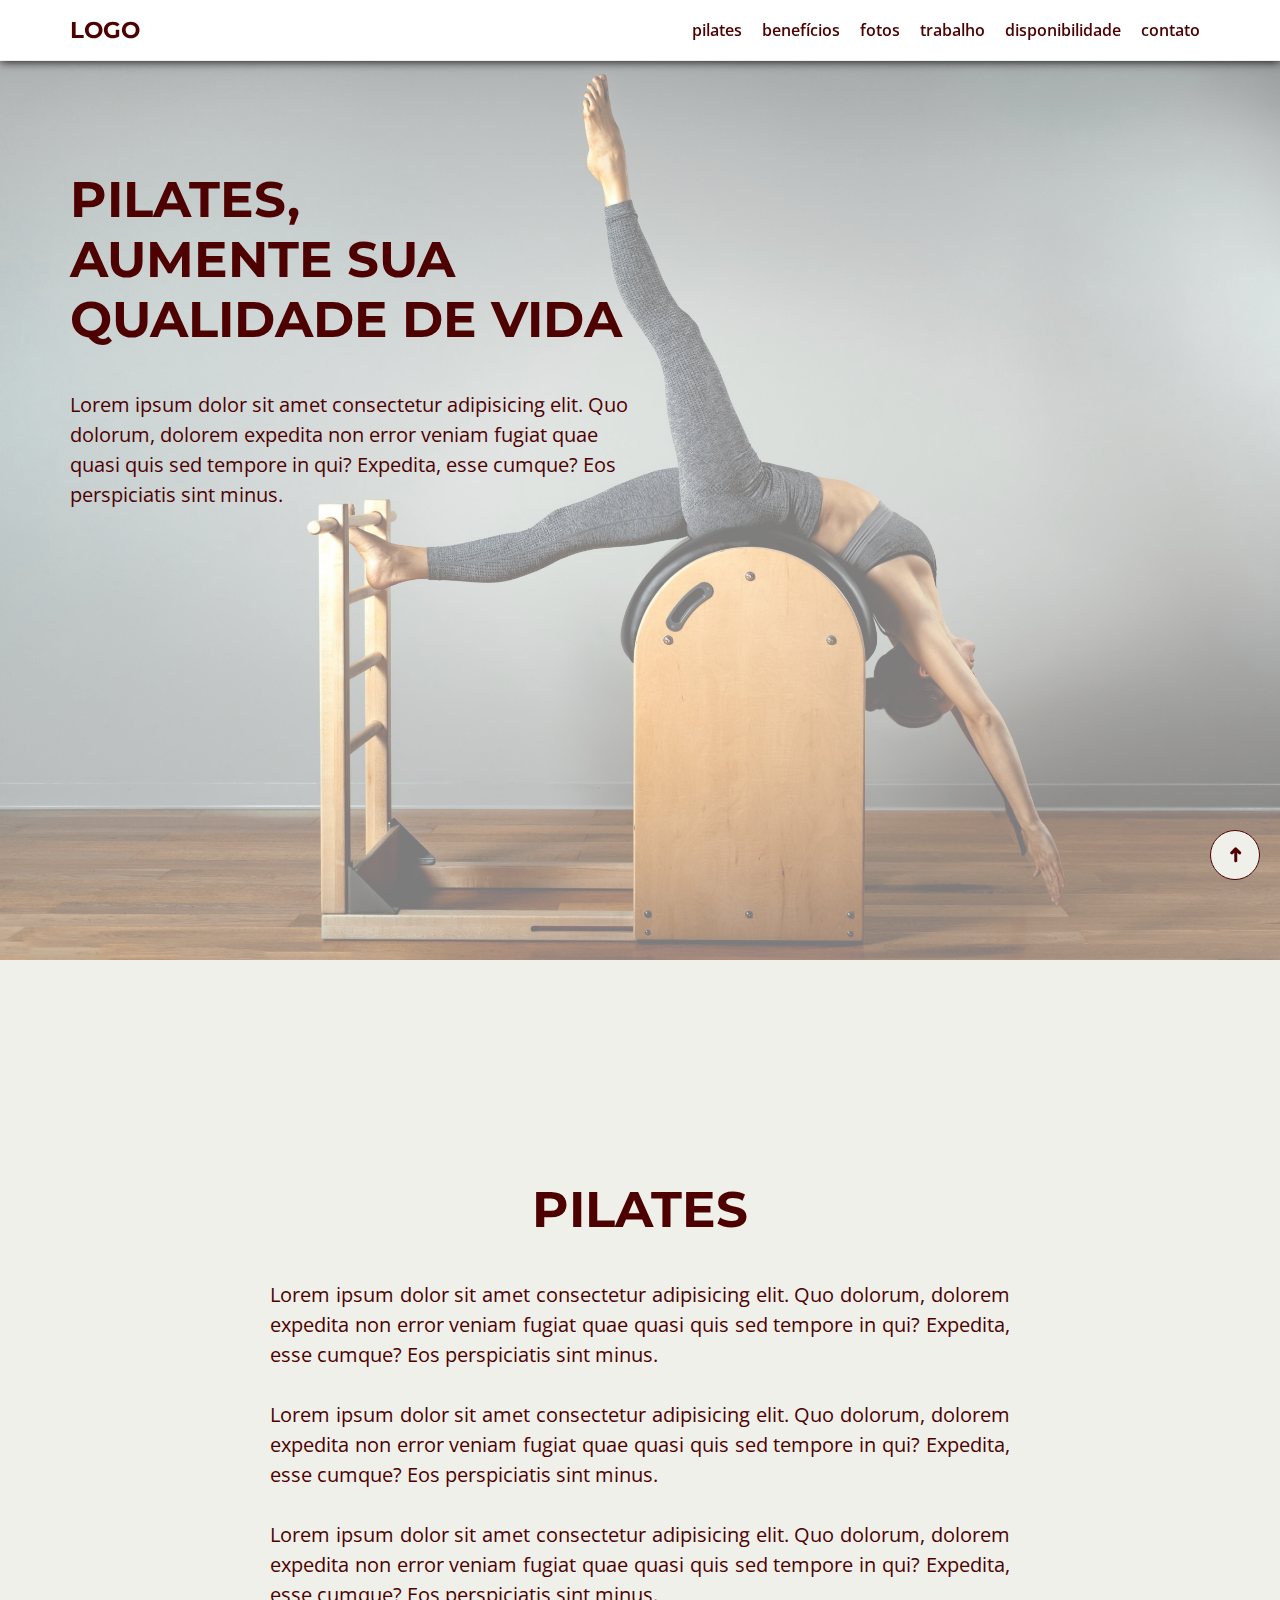
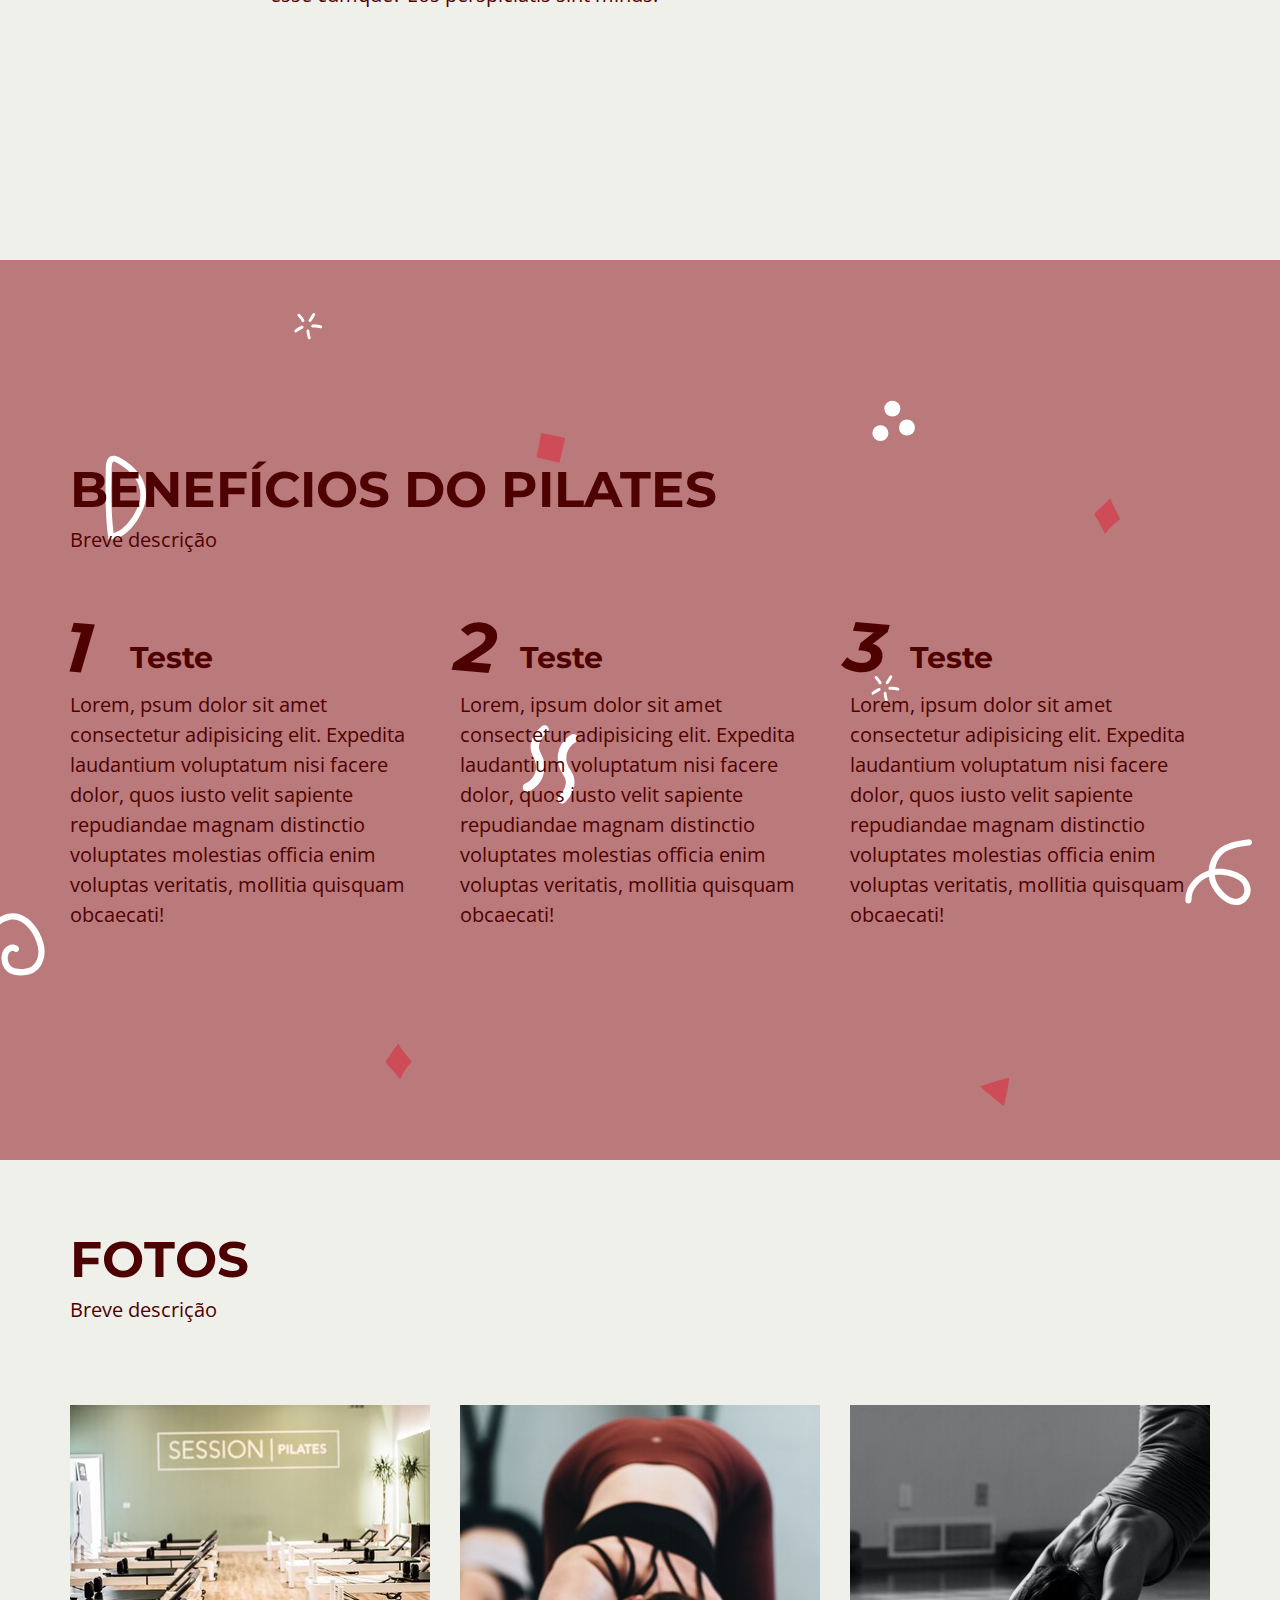
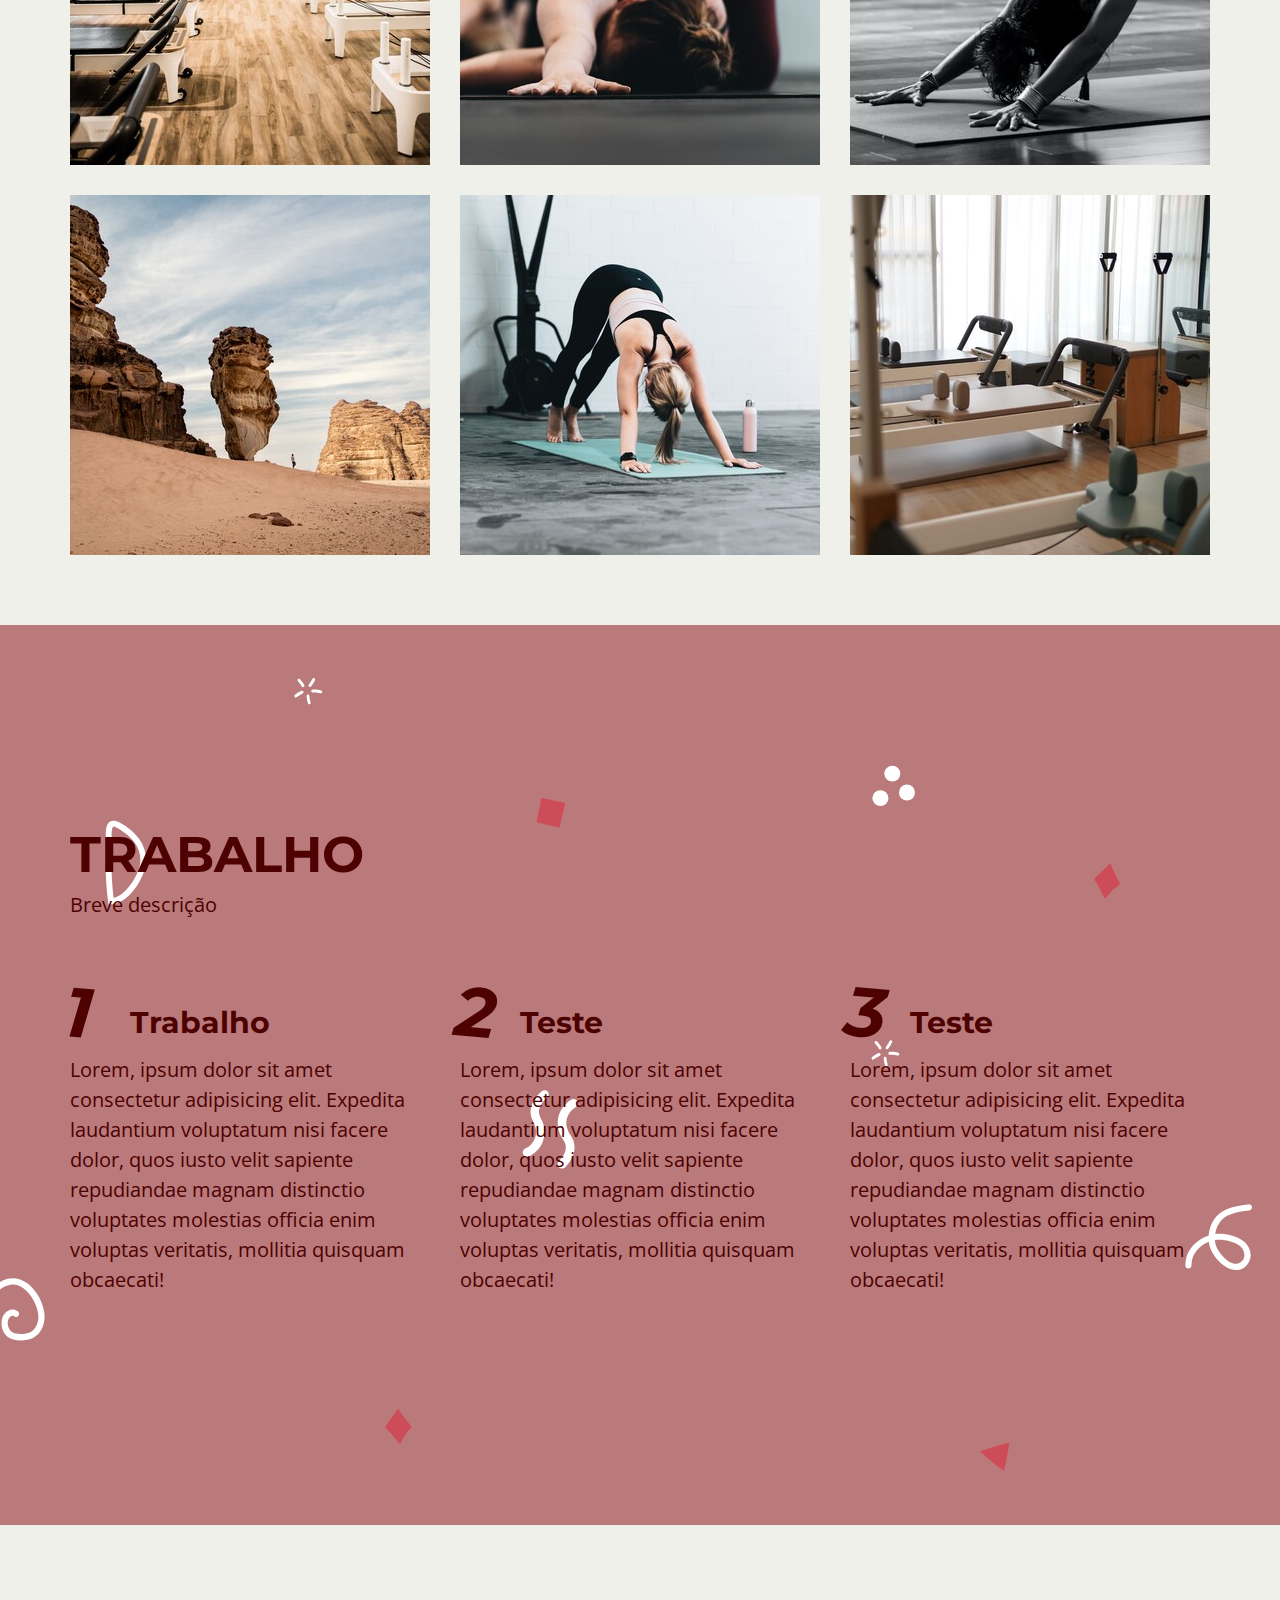
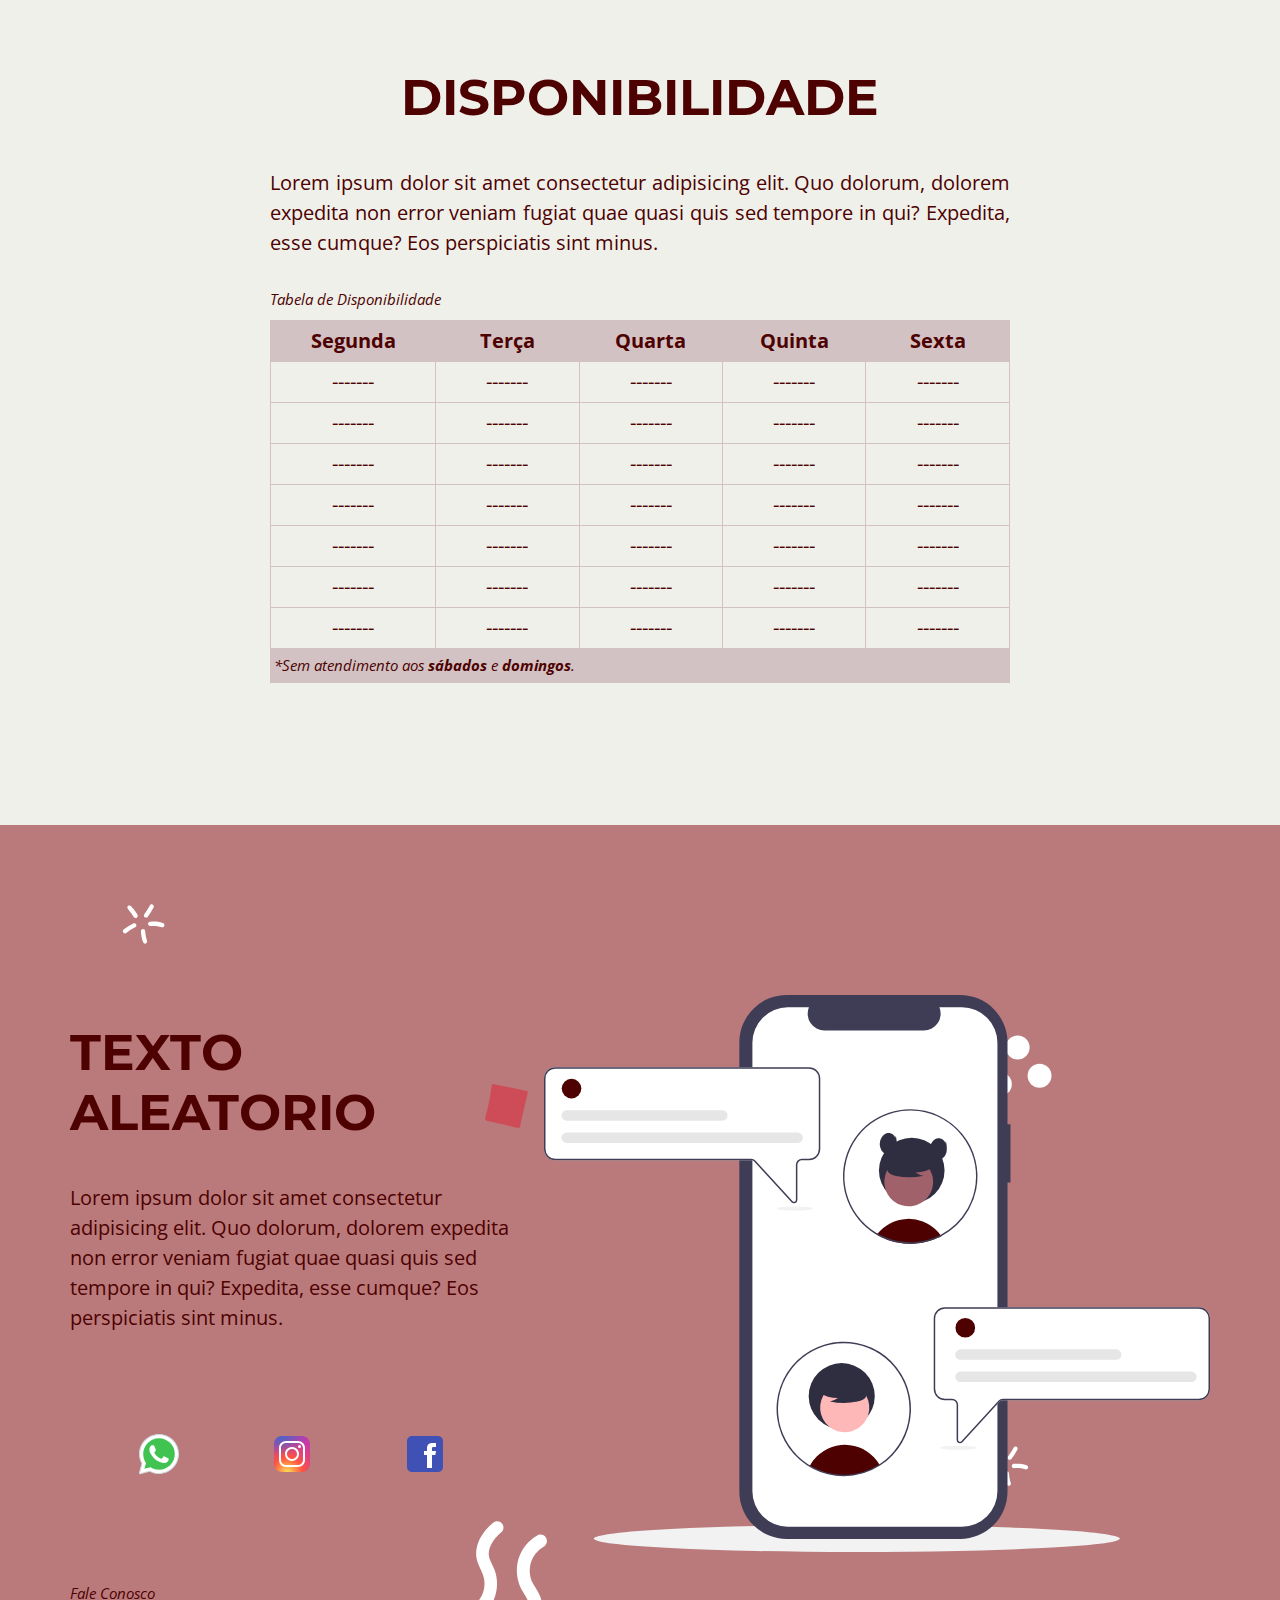
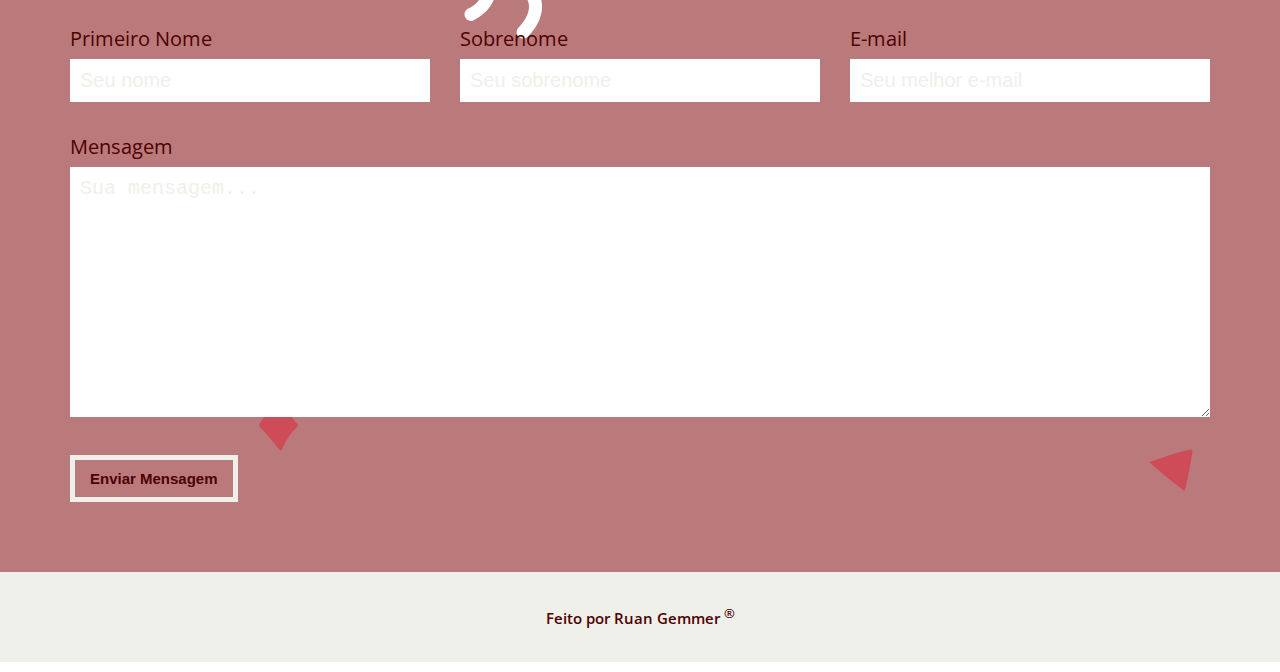
<file: index.html>
<!DOCTYPE html>
<html lang="pt-BR">

<head>
    <meta charset="UTF-8">
    <meta http-equiv="X-UA-Compatible" content="IE=edge">
    <meta name="viewport" content="width=device-width, initial-scale=1.0">
    <title>Landing Page</title>

    <link rel="stylesheet" href="/assets/css/elements.css">
    <link rel="stylesheet" href="/assets/css/variables.css">
    <link rel="stylesheet" href="/assets/css/menu.css">
    <link rel="stylesheet" href="/assets/css/styles.css">


    <link rel="preconnect" href="https://fonts.googleapis.com">
    <link rel="preconnect" href="https://fonts.gstatic.com" crossorigin>
    <link
        href="https://fonts.googleapis.com/css2?family=Montserrat:wght@900&family=Open+Sans:ital,wght@0,400;0,700;1,400&display=swap"
        rel="stylesheet">
</head>

<body>
    <input id="closemenu" class="closemenu" type="checkbox" aria-label="close menu" role="button" aria-pressed="true">
    <label class="closemenulabel" for="closemenu"></label>
    <div class="menu">
        <div class="menucontent">
            <h1 onclick="getElementById('closemenu').checked=false;">
                <a href="#home">LOGO</a>
            </h1>
            <nav>
                <ul onclick="getElementById('closemenu').checked=false;">
                    <li><a href="#pilates">pilates</a></li>
                    <li><a href="#gridcontent">benefícios</a></li>
                    <li><a href="#gallery">fotos</a></li>
                    <li><a href="#work">trabalho</a></li>
                    <li><a href="#tabel">disponibilidade</a></li>
                    <li><a href="#contact">contato</a></li>
                </ul>
            </nav>
        </div>
    </div>

    <div class="menuspace"></div>

    <section id="home" class="section introimg">
        <div class="focus">
            <div class="introcontent maincontent">
                <div class="introtext">
                    <h2>Pilates,<br> aumente sua Qualidade de vida</h2>
                    <p>Lorem ipsum dolor sit amet consectetur adipisicing elit. Quo dolorum, dolorem expedita non error
                        veniam
                        fugiat
                        quae quasi quis sed tempore in qui? Expedita, esse cumque? Eos perspiciatis sint minus.</p>
                </div>
            </div>
        </div>
    </section>

    <section id="pilates" class="section mainbg">
        <div class="maincontent secondcontent">
            <h2>pilates</h2>
            <p>Lorem ipsum dolor sit amet consectetur adipisicing elit. Quo dolorum, dolorem expedita non error veniam
                fugiat
                quae quasi quis sed tempore in qui? Expedita, esse cumque? Eos perspiciatis sint minus.</p>
            <p>Lorem ipsum dolor sit amet consectetur adipisicing elit. Quo dolorum, dolorem expedita non error veniam
                fugiat
                quae quasi quis sed tempore in qui? Expedita, esse cumque? Eos perspiciatis sint minus.</p>
            <p>Lorem ipsum dolor sit amet consectetur adipisicing elit. Quo dolorum, dolorem expedita non error veniam
                fugiat
                quae quasi quis sed tempore in qui? Expedita, esse cumque? Eos perspiciatis sint minus.</p>
        </div>
    </section>

    <section id="gridcontent" class="mainbg2 section">
        <div class="gridoneontent maincontent">
            <h2 class="gridmainhead">Benefícios do Pilates</h2>
            <p class="gridmaincontent">Breve descrição</p>

            <div class="grid">
                <article>
                    <h3>Teste</h3>
                    <p>Lorem, psum dolor sit amet consectetur adipisicing elit. Expedita laudantium voluptatum nisi
                        facere
                        dolor, quos iusto velit sapiente repudiandae magnam distinctio voluptates molestias officia enim
                        voluptas veritatis, mollitia quisquam obcaecati!</p>
                </article>
                <article>
                    <h3>Teste</h3>
                    <p>Lorem, ipsum dolor sit amet consectetur adipisicing elit. Expedita laudantium voluptatum nisi
                        facere
                        dolor, quos iusto velit sapiente repudiandae magnam distinctio voluptates molestias officia enim
                        voluptas veritatis, mollitia quisquam obcaecati!</p>
                </article>
                <article>
                    <h3>Teste</h3>
                    <p>Lorem, ipsum dolor sit amet consectetur adipisicing elit. Expedita laudantium voluptatum nisi
                        facere
                        dolor, quos iusto velit sapiente repudiandae magnam distinctio voluptates molestias officia enim
                        voluptas veritatis, mollitia quisquam obcaecati!</p>
                </article>
            </div>
        </div>
    </section>

    <section id="gallery" class="mainbg section">
        <div class="gridoneontent maincontent">
            <h2 class="gridmainhead">fotos</h2>
            <p class="gridmaincontent">Breve descrição</p>

            <div class="grid galleryresponsive">
                <div class="galleryimg">
                    <img src="/assets/images/galery1.jpg" alt="foto de estudio de pilates">
                </div>
                <div class="galleryimg">
                    <img src="/assets/images/galery2.jpg" alt="foto de mulher se alongando">
                </div>
                <div class="galleryimg">
                    <img src="/assets/images/galery3.jpg" alt="foto de mulher se alongando">
                </div>
                <div class="galleryimg">
                    <img src="/assets/images/galery4.jpg" alt="foto de paisagem no deserto">
                </div>
                <div class="galleryimg">
                    <img src="/assets/images/galery5.jpg" alt="foto de mulher se alongando">
                </div>
                <div class="galleryimg">
                    <img src="/assets/images/galery6.jpg" alt="foto de estudio de pilates">
                </div>
            </div>
        </div>
    </section>


    <section id="work" class="mainbg2 section">
        <div class="gridoneontent maincontent">
            <h2 class="gridmainhead">trabalho</h2>
            <p class="gridmaincontent">Breve descrição</p>

            <div class="grid">
                <article>
                    <h3>Trabalho</h3>
                    <p>Lorem, ipsum dolor sit amet consectetur adipisicing elit. Expedita laudantium voluptatum nisi
                        facere
                        dolor, quos iusto velit sapiente repudiandae magnam distinctio voluptates molestias officia enim
                        voluptas veritatis, mollitia quisquam obcaecati!</p>
                </article>
                <article>
                    <h3>Teste</h3>
                    <p>Lorem, ipsum dolor sit amet consectetur adipisicing elit. Expedita laudantium voluptatum nisi
                        facere
                        dolor, quos iusto velit sapiente repudiandae magnam distinctio voluptates molestias officia enim
                        voluptas veritatis, mollitia quisquam obcaecati!</p>
                </article>
                <article>
                    <h3>Teste</h3>
                    <p>Lorem, ipsum dolor sit amet consectetur adipisicing elit. Expedita laudantium voluptatum nisi
                        facere
                        dolor, quos iusto velit sapiente repudiandae magnam distinctio voluptates molestias officia enim
                        voluptas veritatis, mollitia quisquam obcaecati!</p>
                </article>
            </div>
        </div>
    </section>

    <section id="tabel" class="section mainbg">
        <div class="maincontent secondcontent">
            <h2>Disponibilidade</h2>
            <p>Lorem ipsum dolor sit amet consectetur adipisicing elit. Quo dolorum, dolorem expedita non error veniam
                fugiat
                quae quasi quis sed tempore in qui? Expedita, esse cumque? Eos perspiciatis sint minus.</p>

            <div class="responsivetable">
                <table>
                    <caption>Tabela de Disponibilidade</caption>
                    <thead>
                        <tr>
                            <th>Segunda</th>
                            <th>Terça</th>
                            <th>Quarta</th>
                            <th>Quinta</th>
                            <th>Sexta</th>
                        </tr>
                    </thead>
                    <tbody>
                        <tr>
                            <td>-------</td>
                            <td>-------</td>
                            <td>-------</td>
                            <td>-------</td>
                            <td>-------</td>
                        </tr>
                        <tr>
                            <td>-------</td>
                            <td>-------</td>
                            <td>-------</td>
                            <td>-------</td>
                            <td>-------</td>
                        </tr>
                        <tr>
                            <td>-------</td>
                            <td>-------</td>
                            <td>-------</td>
                            <td>-------</td>
                            <td>-------</td>
                        </tr>
                        <tr>
                            <td>-------</td>
                            <td>-------</td>
                            <td>-------</td>
                            <td>-------</td>
                            <td>-------</td>
                        </tr>
                        <tr>
                            <td>-------</td>
                            <td>-------</td>
                            <td>-------</td>
                            <td>-------</td>
                            <td>-------</td>
                        </tr>
                        <tr>
                            <td>-------</td>
                            <td>-------</td>
                            <td>-------</td>
                            <td>-------</td>
                            <td>-------</td>
                        </tr>
                        <tr>
                            <td>-------</td>
                            <td>-------</td>
                            <td>-------</td>
                            <td>-------</td>
                            <td>-------</td>
                        </tr>
                    </tbody>
                    <tfoot>
                        <tr>
                            <td colspan="5">*Sem atendimento aos <strong>sábados</strong> e <strong>domingos</strong>.
                            </td>
                        </tr>
                    </tfoot>
                </table>
            </div>
        </div>
    </section>

    <section id="contact" class="section mainbg2">
        <div class="gridcontent maincontent">
            <div class="gridcontact">
                <h2>TEXTO ALEATORIO</h2>
                <p>Lorem ipsum dolor sit amet consectetur adipisicing elit. Quo dolorum, dolorem expedita non error
                    veniam
                    fugiat
                    quae quasi quis sed tempore in qui? Expedita, esse cumque? Eos perspiciatis sint minus.</p>
            </div>
            <div class="contactimg">
                <img src="/assets/images/contact.svg" alt="foto de fale conosco">
            </div>

            <div class="iconcontact">
                <a target="_blank" href="https://api.whatsapp.com/send?phone=5551996861867"><img
                        src="/assets/images/whatsapp.svg" alt="Contato whatsapp"></a>
                <a target="_blank" href="https://www.instagram.com/ruangemmer/"><img
                        src="/assets/images/instagram.svg" alt="Contato instagram"></a>
                <a target="_blank" href="https://www.facebook.com/RuanEzekiel"><img
                        src="/assets/images/facebook.svg" alt="contato Facebook"></a>

            </div>

            <div class="contactform">
                <fieldset class="formgrid">
                    <legend>Fale Conosco</legend>

                    <div class="formgroup">
                        <label for="firstname">Primeiro Nome</label>
                        <input type="text" name="firstname" id="firstname" placeholder="Seu nome">
                    </div>

                    <div class="formgroup">
                        <label for="lastname">Sobrenome</label>
                        <input type="text" name="lastname" id="lastname" placeholder="Seu sobrenome">
                    </div>

                    <div class="formgroup">
                        <label for="email">E-mail</label>
                        <input type="email" name="email" id="email" placeholder="Seu melhor e-mail">
                    </div>

                    <div class="formgroup fullwidth">
                        <label for="message">Mensagem</label>
                        <textarea name="message" id="message" cols="30" rows="10"
                            placeholder="Sua mensagem..."></textarea>
                    </div>

                    <div class="formgroup fullwidth">
                        <button type="submit">Enviar Mensagem</button>
                    </div>

                </fieldset>
            </div>
        </div>
    </section>

    <footer id="footer" class="footer mainbg">
        <p><a rel="nofollow" target="_blank" href="http://linktr.ee/ruangemmer">Feito por Ruan Gemmer <sup>®</sup></a>
        </p>
    </footer>

    <a class="backtohome" href="#home">➜</a>

</body>

</html>
</file>
<file: assets/css/elements.css>
* {
    margin: 0;
    padding: 0;
    box-sizing: border-box;
}

html {
    font-size: 62.5%;
    scroll-behavior: smooth;
}

body {
    font-family: 'Open Sans', sans-serif;
    color: var(--primary-color);
    font-size: 2rem;
    line-height: 1.5;
}

h1,
h2,
h3,
h4,
h5,
h6 {
    font-family: 'Montserrat', sans-serif;
}

h1 {
    font-size: 5rem;
    text-transform: uppercase;
}

h2 {
    font-size: 5rem;
    margin-bottom: 4rem;
    text-transform: uppercase;
    line-height: 1.2;
}

h3 {
    font-size: 5rem;
}

h4 {
    font-size: 4.5rem;
}

h5 {
    font-size: 4rem;
}

h6 {
    font-size: 3.5rem;
}

a {
    text-decoration: none;
}

p {
    margin-bottom: 3rem;
}

.responsivetable {
    overflow: hidden;
    overflow-x: auto;
}

table {
    min-width: 36rem;
    width: 100%;
    border-collapse: collapse;
    text-align: center;
}

table td,
table th {
    border: 0.1rem solid var(--one-color);
    padding: 0.5rem 0.3rem;
    white-space: nowrap;
    min-width: 8rem;
}


table tfoot {
    text-align: left;
    font-size: 1.5rem;
    background-color: var(--one-color);
    font-style: italic;
}

table thead {
    background-color: var(--one-color);
}

table caption {
    font-style: italic;
    font-size: 1.5rem;
    text-align: left;
    margin-bottom: 1rem;
}
</file>
<file: assets/css/variables.css>
:root {
    --primary-color: #4d0101;
    --white-color: #ffffff;
    --light-gray-color: #eeeeee;
    --gray-color: #f0f0ea;
    --one-color: #d2c2c3;
    --two-color: #ba7a7b;
    --gap: 3rem;
}
</file>
<file: assets/css/menu.css>
.menu {
    position: fixed;
    background-color: white;
    top: 0;
    left: 0;
    right: 0;
    width: 100%;
    border-bottom: 0.1rem solid var(--light-gray-color);
    z-index: 2;
    box-shadow: 0rem 0rem 1rem 0rem black;
}

.menucontent {
    display: flex;
    justify-content: space-between;
    align-items: center;
    padding-top: 0;
    padding-bottom: 0;
    max-width: 120rem;
    margin: 0 auto;
    padding: var(--gap);
    height: 0;
}

.menu ul {
    list-style: none;
    display: flex;
}

.menu h1 {
    font-size: 2.3rem;
    color: var(--primary-color);
}

.menu h1 a {
    color: inherit;
}


.menu ul li a {
    display: block;
    padding: 2rem 1rem;
    font-size: 1.6rem;
    color: var(--primary-color);
    font-weight: 600;
    position: relative;
}

.menu ul li a::after {
    content: '';
    position: absolute;
    bottom: 1.5rem;
    left: 50%;
    width: 0;
    height: 0.2rem;
    background-color: var(--two-color);
    transition: all 300ms ease-in-out;
}

.menu ul li a:hover::after {
    width: 50%;
    left: 25%;
}

.menuspace {
    min-height: 6.0rem;
}

.closemenu{
    display: none;
}
</file>
<file: assets/css/styles.css>
.mainbg2 {
    background-image: url(/assets/images/mainbg3.svg);
    background-size: cover;
    background-position: center center;
}

.introimg {
    background-image: url(/assets/images/imgpilates-pessoa.jpg);
    background-size: cover;
    background-position: center center;
    max-width: 100%;
    height: auto;
}


.mainbg {
    background-color: var(--gray-color);
}


.focus {
    background-color: rgba(255, 255, 255, 0.486);
}


.maincontent {
    max-width: 120rem;
    margin: 0 auto;
    padding: 7rem var(--gap);
    white-space: wrap;
}

.section {
    min-height: 100vh;
}

.gridcontent {
    position: relative;
    display: grid;
    grid-template-columns: 1fr 1.5fr;
    gap: var(--gap);
    min-height: 100vh;
}

.gridtext {
    display: flex;
    flex-flow: column wrap;
    justify-content: flex-start;
    padding-top: 10rem;
    width: 100%;
}

.introcontent {
    position: relative;
    top: -6rem;
    display: block;
    min-height: 100vh;
}

.introtext {
    display: flex;
    flex-flow: column wrap;
    justify-content: flex-start;
    padding-top: 10rem;
    padding-right: 50%;
}

.secondcontent {
    max-width: 80rem;
    text-align: justify;
    display: flex;
    flex-flow: column nowrap;
    justify-content: center;
    min-height: 100vh;
}

.secondcontent h2 {
    text-align: center;
}

.gridoneontent {
    display: flex;
    flex-flow: column wrap;
    justify-content: center;
    min-height: 100vh;
}

.gridmainhead {
    margin-bottom: 0.5rem;
}

.gridmaincontent {
    padding-bottom: 5rem;
}

.grid {
    display: grid;
    grid-template-columns: repeat(3, 1fr);
    gap: var(--gap);
    counter-reset: gridcounter;
}

.grid h3 {
    font-size: 3rem;
    position: relative;
    padding-left: 6rem;
    padding-bottom: 1rem;
}

.grid h3::before {
    counter-increment: gridcounter;
    content: counter(gridcounter);
    position: absolute;
    font-size: 7rem;
    font-style: italic;
    top: -4rem;
    left: -0.5rem;
    transform: rotate(5deg);
}

.galleryimg {
    width: 100%;
    max-width: 36rem;
    max-height: 36rem;
    overflow: hidden;
}

.galleryimg img {
    transition: all 300ms ease-in-out;
}

.galleryimg img:hover {
    transform: translate(-3%, 3%) scale(1.2) rotate(5deg);
}

.contactimg img {
    background-size: contain;
    background-position: center;
    justify-content: center;
    max-width: 100%;
    height: auto;
}

.contactimg {
    grid-column-start: 2;
    grid-column-end: 3;
    grid-row-start: 1;
    grid-row-end: 3;
}

.gridcontact,
.contactimg,
.gridredes {
    display: flex;
    flex-flow: column wrap;
    justify-content: center;
    padding-top: 10rem;
    width: 100%;
}

.iconcontact {
    display: flex;
    justify-content: space-evenly;
    align-items: flex-start;
}

.iconcontact a {
    color: var(--primary-color);
    padding: 1rem 2rem;
}

.contactform {
    grid-column: span 2;
}

.contactform .formgrid {
    border: none;
    display: flex;
    flex-direction: row;
    flex-wrap: wrap;
    gap: var(--gap);
}

.formgroup {
    flex: 1 1 32rem;
}

.formgroup label {
    display: block;
    margin-bottom: 0.5rem;
}

.formgroup input,
.formgroup textarea {
    border: none;
    background: white;
    padding: 1rem 1rem;
    width: 100%;
    font-size: 2rem;
}

body .fullwidth {
    width: 100%;
    flex: 1 1 100%;
}

.formgroup button {
    border: 0.5rem solid var(--gray-color);
    background: none;
    color: var(--primary-color);
    padding: 1rem 1.5rem;
    font-size: 1.5rem;
    font-weight: 600;
    cursor: pointer;
    transition: all 300ms ease-in-out;
}

.formgroup button:hover {
    border: 0.5rem solid;
    background: var(--gray-color);
    color: var(--primary-color);
}

::placeholder {
    color: var(--gray-color);
}

.formgrid legend {
    font-style: italic;
    font-size: 1.5rem;
    text-align: left;
    margin-bottom: 2rem;
}

.footer {
    text-align: center;
    align-items: center;
    margin: 0;
}

.footer a {
    font-size: 1.5rem;
    font-weight: 600;
    color: var(--primary-color);
}

.footer p {
    padding: 3rem;
    margin: 0;
}

.backtohome {
    position: fixed;
    bottom: 2rem;
    right: 2rem;
    background-color: var(--gray-color);
    width: 5rem;
    height: 5rem;
    display: flex;
    justify-content: center;
    align-items: center;
    border-radius: 50%;
    color: var(--primary-color);
    rotate: 270deg;
    font-size: 2rem;
    font-weight: 700;
    border: 0.1rem solid var(--primary-color);
}

.backtohome:hover {
    background-color: var(--primary-color);
    color: var(--gray-color);
    border: 0.1rem solid var(--gray-color);
    transition: all 300ms ease-in-out;
}


@media (max-width: 800px) {
    h2 {
        font-size: 4rem;
    }

    h2,
    h3,
    h4 {
        word-break: break-word;
    }

    body {
        font-size: 1.8rem;
    }

    .introtext {
        padding-right: 0;
    }

    .gridcontent {
        display: flex;
        flex-wrap: wrap;
        justify-content: center;
    }

    .contactimg,
    .gridcontact {
        padding: 0;
    }

    .grid {
        grid-template-columns: 1fr;
    }


    .galleryresponsive {
        grid-template-columns: 1fr;
        align-items: center;
        text-align: center;
        justify-items: center;
    }

    .galleryimg {
        width: 100%;
        max-width: 36rem;
        max-height: 36rem;
    }

    .galeryimg img {
        max-width: 100%;
        max-height: 100%;
        width: 100%;
    }

    .menuspace {
        min-height: 0rem;
    }

    .menu {
        bottom: 0;
        display: none;
    }

    .menucontent {
        flex-direction: column;
        justify-content: center;
        height: 100vh;
    }

    .menucontent ul {
        flex-direction: column;
        justify-content: center;
        text-align: center;
    }

    .closemenulabel::after {
        content: '☰';
        position: fixed;
        z-index: 3;
        top: 2rem;
        right: 2rem;
        background-color: var(--gray-color);
        color: var(--primary-color);
        border: 0.1rem solid var(--primary-color);
        font-size: 3rem;
        line-height: 3rem;
        width: 3rem;
        height: 3rem;
        text-align: center;
        padding: 0.5rem;
        cursor: pointer;
    }

    .closemenulabel:hover::after {
        background-color: var(--primary-color);
        color: var(--gray-color);
        border: 0.1rem solid var(--gray-color);
        transition: all 300ms ease-in-out;
    }

    .closemenu:checked~.menu {
        display: block;
    }

    .closemenu:checked~.closemenulabel::after {
        content: '✕';
    }

}
</file>
